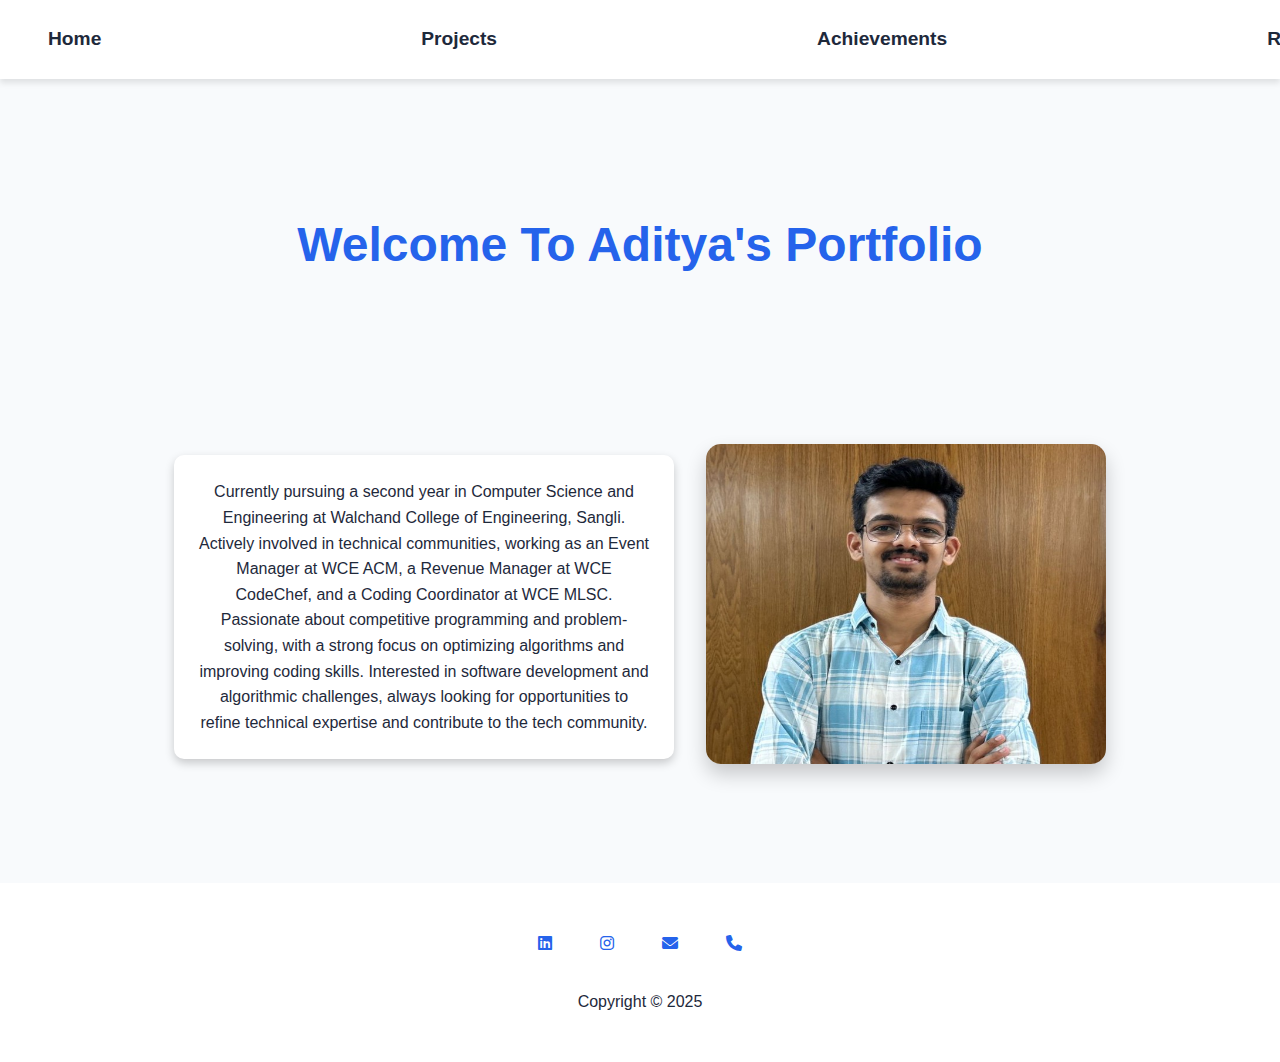
<file: index.html>
<!DOCTYPE html>
<html lang="en">
  <head>
    <meta charset="UTF-8" />
    <meta name="viewport" content="width=device-width, initial-scale=1.0" />
    <title>Aditya's Portfolio</title>
    <link rel="stylesheet" href="css/style.css" />
    <link
      rel="stylesheet"
      href="https://cdnjs.cloudflare.com/ajax/libs/font-awesome/6.0.0-beta3/css/all.min.css"
    />
  </head>
  <body class="light-theme">
    <!-- Header Section -->
    <header class="header">
      <ul>
        <li><a href="index.html ">Home</a></li>
        <li><a href="html/project.html">Projects</a></li>
        <li><a href="html/achivements.html">Achievements</a></li>
        <li><a href="assets/resume 10-2024 (1).pdf">Resume</a></li>
      </ul>
    </header>

    <!-- Main Section -->
    <main class="main">
      <h1>Welcome To Aditya's Portfolio</h1>
      <div class="div1">
        <div class="div2">
          <p>
            Currently pursuing a second year in Computer Science and Engineering
            at Walchand College of Engineering, Sangli. Actively involved in
            technical communities, working as an Event Manager at WCE ACM, a
            Revenue Manager at WCE CodeChef, and a Coding Coordinator at WCE
            MLSC. Passionate about competitive programming and problem-solving,
            with a strong focus on optimizing algorithms and improving coding
            skills. Interested in software development and algorithmic
            challenges, always looking for opportunities to refine technical
            expertise and contribute to the tech community.
          </p>
        </div>
        <div class="div3">
          <img
            class="img"
            src="assets/IMG-20241101-WA0010.jpg"
            alt="My Image"
          />
        </div>
      </div>
    </main>

    <!-- Footer Section -->
    <footer class="footer">
      <ul>
        <li>
          <a
            href="https://www.linkedin.com/in/aditya-pansare-41a621320/"
            target="_blank"
            ><i class="fab fa-linkedin"></i
          ></a>
        </li>
        <li>
          <a href="https://www.instagram.com/a_d_i_t_y_a_9_/" target="_blank"
            ><i class="fab fa-instagram"></i
          ></a>
        </li>
        <li>
          <a href="pansareaditya281@gmail.com"
            ><i class="fas fa-envelope"></i
          ></a>
        </li>
        <li>
          <a href="tel:+91 9075689459"><i class="fas fa-phone"></i></a>
        </li>
      </ul>
      <p>Copyright © 2025</p>
    </footer>
  </body>
</html>
</file>
<file: css/style.css>
/* Reset */
* {
    padding: 0;
    margin: 0;
    box-sizing: border-box;
}

/* Light Theme */
body {
    font-family: "Poppins", sans-serif;
    color: #1e293b;
    background-color: #f8fafc;
    line-height: 1.6;
}

/* Header */
.header {
    display: flex;
    justify-content: space-evenly;
    align-items: center;
    padding: 1.5rem 3rem;
    background-color: #ffffff;
    box-shadow: 0 4px 6px rgba(0, 0, 0, 0.1);
    width: 100%;
}

.header ul {
    list-style-type: none;
    display: flex;
    gap: 20rem;
}

.header a {
    color: #1e293b;
    text-decoration: none;
    font-size: 1.2rem;
    font-weight: 600;
    transition: color 0.3s;
}

.header a:hover {
    color: #2563eb;
}


/* Main Section */
.main {
    text-align: center;
    position: relative;
    overflow: hidden;
    margin-bottom: 4rem;
}

.main h1 {
    margin: 8rem 0;
    font-size: 3rem;
    font-weight: bold;
    color: #2563eb;
    position: relative;
    z-index: 1;
}

.div1 {
    display: flex;
    justify-content: center;
    align-items: center;
    gap: 2rem;
    padding: 2rem;
}

.img {
    width: 25rem;
    height: 20rem;
    border-radius: 15px;
    box-shadow: 0 10px 20px rgba(0, 0, 0, 0.2);
    transition: transform 0.3s;
}

.img:hover {
    transform: scale(1.05);
}

.div2 {
    background: #ffffff;
    padding: 1.5rem;
    border-radius: 10px;
    max-width: 500px;
    box-shadow: 0 4px 10px rgba(0, 0, 0, 0.2);
    color: #1e293b;
    transition: transform 0.3s;
}

.div2:hover {
    transform: scale(1.05);
}

/* Footer */
.footer {
    margin-top: 5rem;
    padding: 3rem;
    background-color: #ffffff;
    display: flex;
    justify-content: center;
    align-items: center;
    flex-direction: column;
}

.footer ul {
    list-style: none;
    display: flex;
    gap: 3rem;
    margin-bottom: 2rem;
}

.footer a {
    text-decoration: none;
    color: #2563eb;
    transition: color 0.3s;
}

.footer a:hover {
    color: #fbbf24;
}

.footer p {
    font-size: 1rem;
}

/* Footer Icons */
.footer-icons {
    display: flex;
    gap: 20rem;
    width: 70%;
    justify-content: center;
}

.footer-icons a {
    font-size: 2rem;
    color: #2563eb;
    transition: color 0.3s;
}

.footer-icons a:hover {
    color: #fbbf24;
}
</file>
